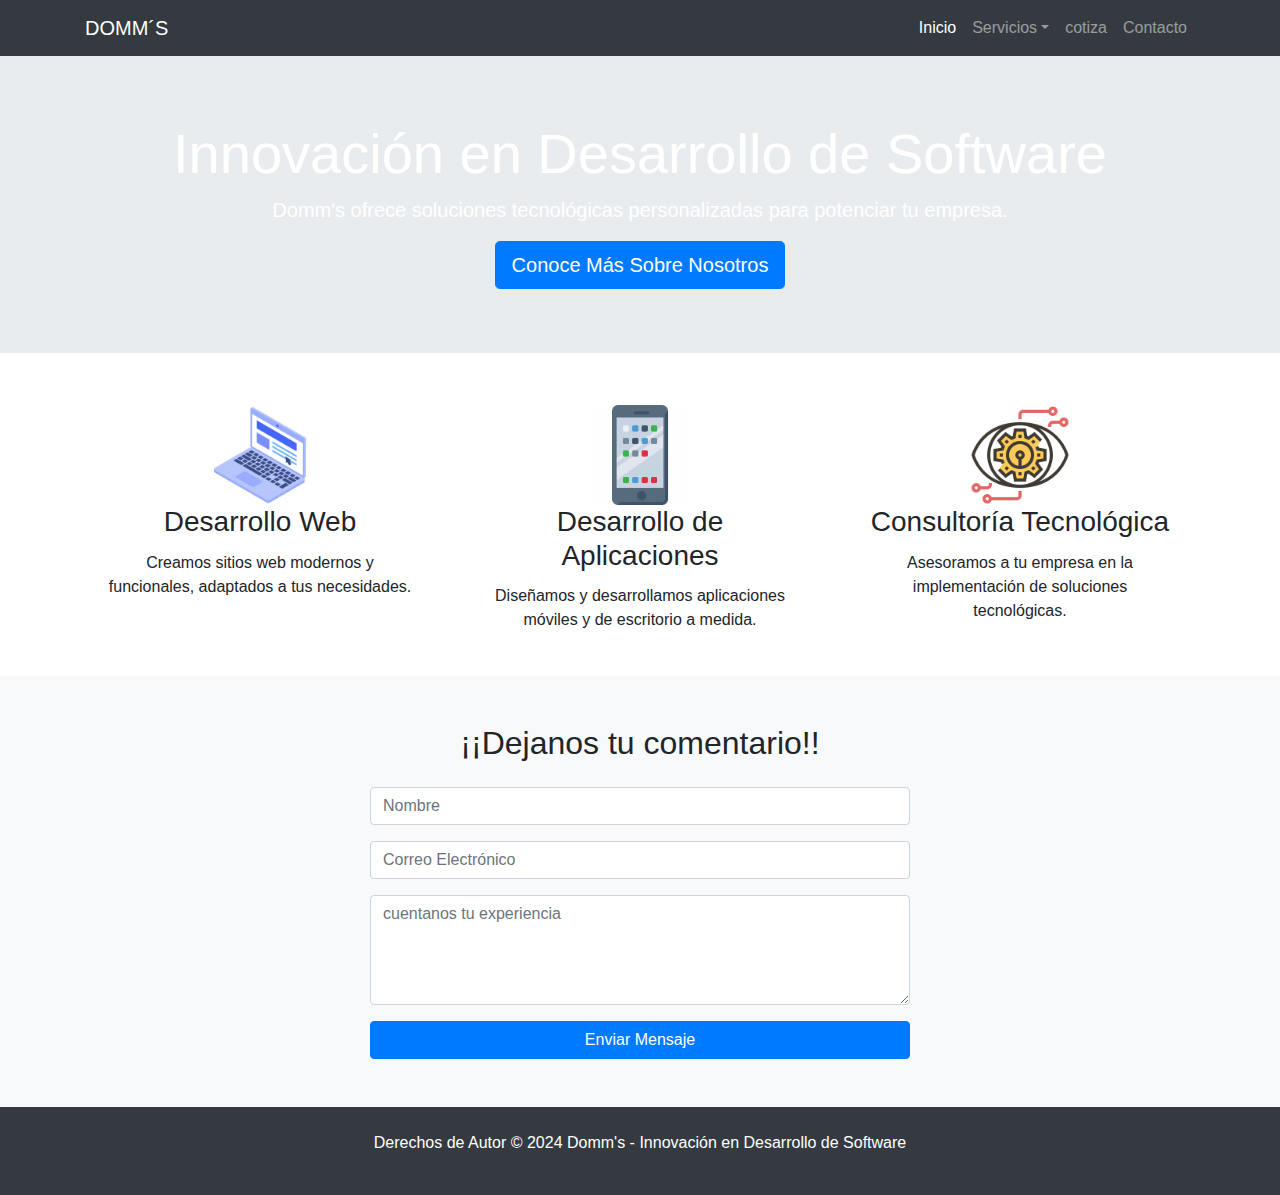
<file: index.html>
<!DOCTYPE html>
<html lang="es">
<head>
    <meta charset="UTF-8">
    <meta name="viewport" content="width=device-width, initial-scale=1.0">
    <title>Domm's - Innovación en Desarrollo de Software</title>
    <!-- Enlace al archivo CSS de Bootstrap -->
    <link rel="stylesheet" href="https://stackpath.bootstrapcdn.com/bootstrap/4.5.2/css/bootstrap.min.css">
    <link href="https://cdn.jsdelivr.net/npm/bootstrap@5.0.2/dist/css/bootstrap.min.css" rel="stylesheet" integrity="sha384-EVSTQN3/azprG1Anm3QDgpJLIm9Nao0Yz1ztcQTwFspd3yD65VohhpuuCOmLASjC" crossorigin="anonymous">
    <script src="https://cdn.jsdelivr.net/npm/bootstrap@5.3.3/dist/js/bootstrap.bundle.min.js" integrity="sha384-YvpcrYf0tY3lHB60NNkmXc5s9fDVZLESaAA55NDzOxhy9GkcIdslK1eN7N6jIeHz" crossorigin="anonymous"></script>
    <!-- Enlace al archivo CSS personalizado -->
    <link rel="stylesheet" href="index.css">
    
</head>
<body>

<!-- Barra de navegación -->
<nav class="navbar navbar-expand-lg navbar-dark bg-dark">
  <div class="container">
    <a class="navbar-brand" href="#">DOMM´S</a>
    <button class="navbar-toggler" type="button" data-toggle="collapse" data-target="#navbarNav" aria-controls="navbarNav" aria-expanded="false" aria-label="Toggle navigation">
      <span class="navbar-toggler-icon"></span>
    </button>
    <div class="collapse navbar-collapse" id="navbarNav">
      <ul class="navbar-nav ml-auto">
        <li class="nav-item active">
          <a class="nav-link" href="index.html">Inicio</a>
        </li>
        <li class="nav-item">
          <li class="nav-item dropdown">
            <a
                class="nav-link dropdown-toggle"
                href="#"
                id="dropdownId"
                data-bs-toggle="dropdown"
                aria-haspopup="true"
                aria-expanded="false"
                >Servicios</a
            >
            <div
                class="dropdown-menu"
                aria-labelledby="dropdownId"
            >
                <a class="dropdown-item" href="webs.html"
                    >Webs</a
                >
                <a class="dropdown-item" href="apps.html"
                    >Softwares y apps</a
                >
            </div>
        </li>
        </li>
        <li class="nav-item">
          <a class="nav-link" href="cotiza.html">cotiza</a>
        </li>
        <li class="nav-item">
          <a class="nav-link" href="contacto.html">Contacto</a>
        </li>
      </ul>
    </div>
  </div>
</nav>

<!-- Sección de encabezado -->
<header class="jumbotron jumbotron-fluid text-center">
  <div class="container">
    <h1 class="display-4"><b>Innovación en Desarrollo de Software</b></h1>
    <p class="lead">Domm's ofrece soluciones tecnológicas personalizadas para potenciar tu empresa.</p>
    <a href="mas.html" class="btn btn-primary btn-lg">Conoce Más Sobre Nosotros</a>
  </div>
</header>

<!-- Sección de servicios -->
<section class="container" style="text-align: center;">
  <div class="row">
    <div class="col-lg-4">
      <div class="card mb-4">
        <div class="card-body">
          <img src="img/web.webp" alt="" height="100"><br>
          <h3 class="card-title">Desarrollo Web</h3>
          <p class="card-text">Creamos sitios web modernos y funcionales, adaptados a tus necesidades.</p>
        </div>
      </div>
    </div>
    <div class="col-lg-4">
      <div class="card mb-4">
        <div class="card-body">
          <img src="img/app.png" alt="" height="100"><br>
          <h3 class="card-title">Desarrollo de Aplicaciones</h3>
          <p class="card-text">Diseñamos y desarrollamos aplicaciones móviles y de escritorio a medida.</p>
        </div>
      </div>
    </div>
    <div class="col-lg-4">
      <div class="card mb-4">
        <div class="card-body">
          <img src="img/tecno.webp" alt="" height="100"><br>
          <h3 class="card-title">Consultoría Tecnológica</h3>
          <p class="card-text">Asesoramos a tu empresa en la implementación de soluciones tecnológicas.</p>
        </div>
      </div>
    </div>
  </div>
</section>

<!-- Sección de contacto -->
<section class="bg-light py-5">
  <div class="container">
    <h2 class="text-center mb-4">¡¡Dejanos tu comentario!!</h2>
    <div class="row">
      <div class="col-md-6 mx-auto">
        <form>
          <div class="form-group">
            <input type="text" class="form-control" placeholder="Nombre">
          </div>
          <div class="form-group">
            <input type="email" class="form-control" placeholder="Correo Electrónico">
          </div>
          <div class="form-group">
            <textarea class="form-control" rows="4" placeholder="cuentanos tu experiencia"></textarea>
          </div>
          <button type="submit" class="btn btn-primary btn-block">Enviar Mensaje</button>
        </form>
      </div>
    </div>
  </div>
</section>

<!-- Pie de página -->
<footer class="bg-dark text-white py-4">
  <div class="container text-center">
    <p>Derechos de Autor &copy; 2024 Domm's - Innovación en Desarrollo de Software</p>
  </div>
</footer>

<!-- Enlace al archivo JS de Bootstrap -->
<script src="https://code.jquery.com/jquery-3.5.1.slim.min.js"></script>
<script src="https://cdn.jsdelivr.net/npm/@popperjs/core@2.5.4/dist/umd/popper.min.js"></script>
<script src="https://stackpath.bootstrapcdn.com/bootstrap/4.5.2/js/bootstrap.min.js"></script>
</body>
</html>
</file>
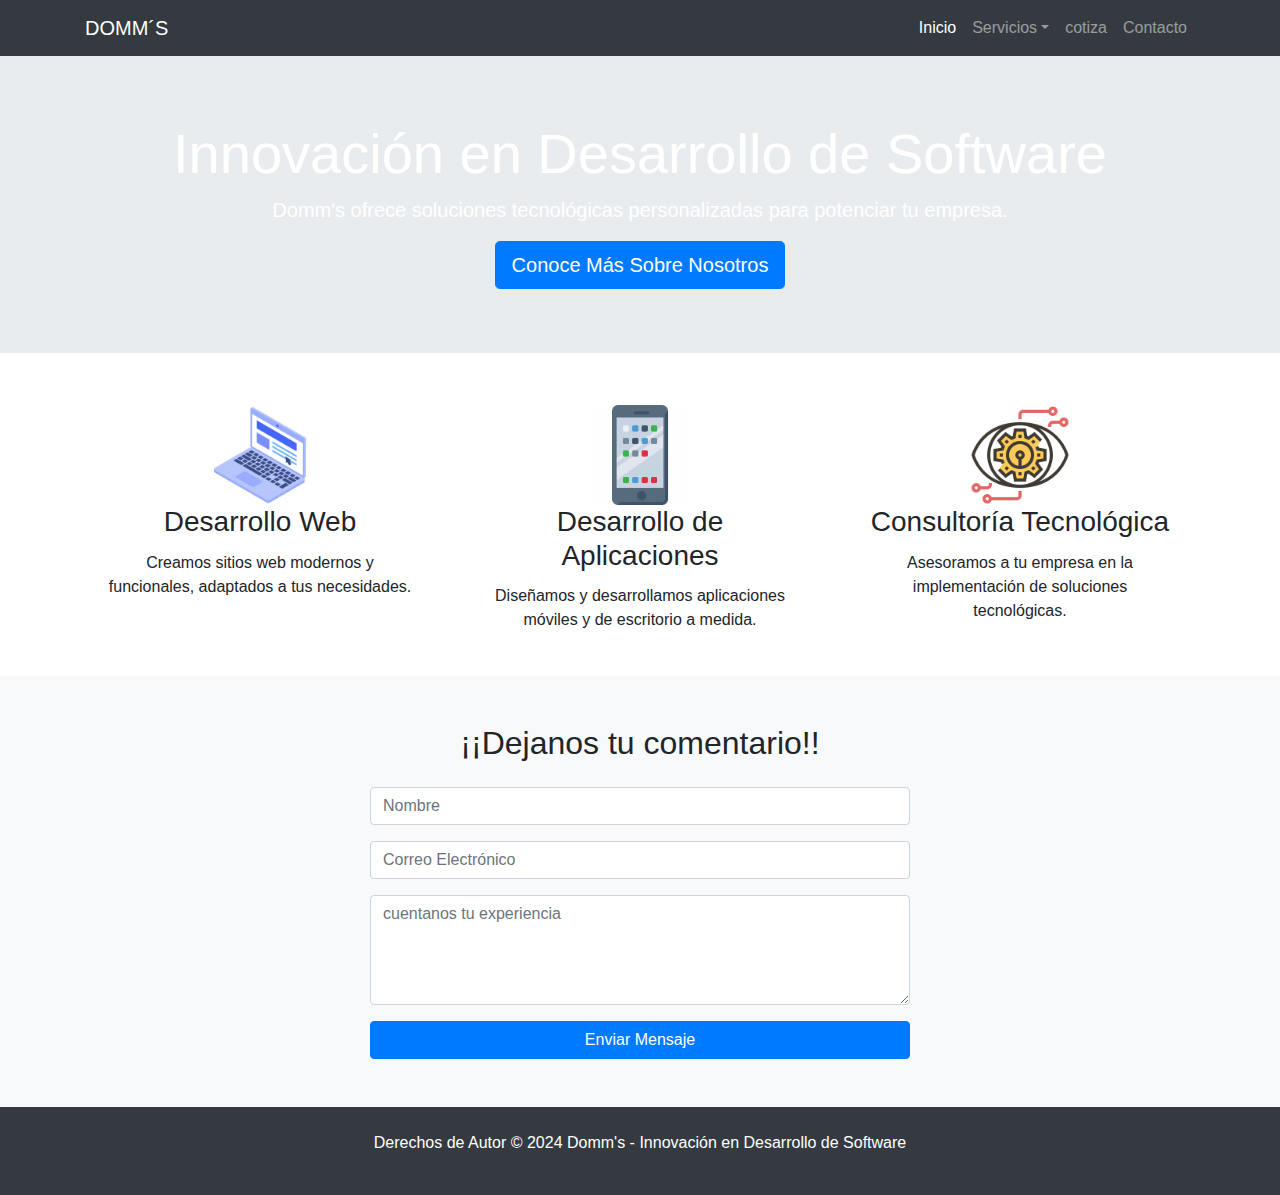
<file: domms/index.html>
<!DOCTYPE html>
<html lang="es">
<head>
    <meta charset="UTF-8">
    <meta name="viewport" content="width=device-width, initial-scale=1.0">
    <title>Domm's - Innovación en Desarrollo de Software</title>
    <!-- Enlace al archivo CSS de Bootstrap -->
    <link rel="stylesheet" href="https://stackpath.bootstrapcdn.com/bootstrap/4.5.2/css/bootstrap.min.css">
    <link href="https://cdn.jsdelivr.net/npm/bootstrap@5.0.2/dist/css/bootstrap.min.css" rel="stylesheet" integrity="sha384-EVSTQN3/azprG1Anm3QDgpJLIm9Nao0Yz1ztcQTwFspd3yD65VohhpuuCOmLASjC" crossorigin="anonymous">
    <script src="https://cdn.jsdelivr.net/npm/bootstrap@5.3.3/dist/js/bootstrap.bundle.min.js" integrity="sha384-YvpcrYf0tY3lHB60NNkmXc5s9fDVZLESaAA55NDzOxhy9GkcIdslK1eN7N6jIeHz" crossorigin="anonymous"></script>
    <!-- Enlace al archivo CSS personalizado -->
    <link rel="stylesheet" href="index.css">
    
</head>
<body>

<!-- Barra de navegación -->
<nav class="navbar navbar-expand-lg navbar-dark bg-dark">
  <div class="container">
    <a class="navbar-brand" href="#">DOMM´S</a>
    <button class="navbar-toggler" type="button" data-toggle="collapse" data-target="#navbarNav" aria-controls="navbarNav" aria-expanded="false" aria-label="Toggle navigation">
      <span class="navbar-toggler-icon"></span>
    </button>
    <div class="collapse navbar-collapse" id="navbarNav">
      <ul class="navbar-nav ml-auto">
        <li class="nav-item active">
          <a class="nav-link" href="index.html">Inicio</a>
        </li>
        <li class="nav-item">
          <li class="nav-item dropdown">
            <a
                class="nav-link dropdown-toggle"
                href="#"
                id="dropdownId"
                data-bs-toggle="dropdown"
                aria-haspopup="true"
                aria-expanded="false"
                >Servicios</a
            >
            <div
                class="dropdown-menu"
                aria-labelledby="dropdownId"
            >
                <a class="dropdown-item" href="webs.html"
                    >Webs</a
                >
                <a class="dropdown-item" href="apps.html"
                    >Softwares y apps</a
                >
            </div>
        </li>
        </li>
        <li class="nav-item">
          <a class="nav-link" href="cotiza.html">cotiza</a>
        </li>
        <li class="nav-item">
          <a class="nav-link" href="contacto.html">Contacto</a>
        </li>
      </ul>
    </div>
  </div>
</nav>

<!-- Sección de encabezado -->
<header class="jumbotron jumbotron-fluid text-center">
  <div class="container">
    <h1 class="display-4">Innovación en Desarrollo de Software</h1>
    <p class="lead">Domm's ofrece soluciones tecnológicas personalizadas para potenciar tu empresa.</p>
    <a href="mas.html" class="btn btn-primary btn-lg">Conoce Más Sobre Nosotros</a>
  </div>
</header>

<!-- Sección de servicios -->
<section class="container" style="text-align: center;">
  <div class="row">
    <div class="col-lg-4">
      <div class="card mb-4">
        <div class="card-body">
          <img src="img/web.webp" alt="" height="100"><br>
          <h3 class="card-title">Desarrollo Web</h3>
          <p class="card-text">Creamos sitios web modernos y funcionales, adaptados a tus necesidades.</p>
        </div>
      </div>
    </div>
    <div class="col-lg-4">
      <div class="card mb-4">
        <div class="card-body">
          <img src="img/app.png" alt="" height="100"><br>
          <h3 class="card-title">Desarrollo de Aplicaciones</h3>
          <p class="card-text">Diseñamos y desarrollamos aplicaciones móviles y de escritorio a medida.</p>
        </div>
      </div>
    </div>
    <div class="col-lg-4">
      <div class="card mb-4">
        <div class="card-body">
          <img src="img/tecno.webp" alt="" height="100"><br>
          <h3 class="card-title">Consultoría Tecnológica</h3>
          <p class="card-text">Asesoramos a tu empresa en la implementación de soluciones tecnológicas.</p>
        </div>
      </div>
    </div>
  </div>
</section>

<!-- Sección de contacto -->
<section class="bg-light py-5">
  <div class="container">
    <h2 class="text-center mb-4">¡¡Dejanos tu comentario!!</h2>
    <div class="row">
      <div class="col-md-6 mx-auto">
        <form>
          <div class="form-group">
            <input type="text" class="form-control" placeholder="Nombre">
          </div>
          <div class="form-group">
            <input type="email" class="form-control" placeholder="Correo Electrónico">
          </div>
          <div class="form-group">
            <textarea class="form-control" rows="4" placeholder="cuentanos tu experiencia"></textarea>
          </div>
          <button type="submit" class="btn btn-primary btn-block">Enviar Mensaje</button>
        </form>
      </div>
    </div>
  </div>
</section>

<!-- Pie de página -->
<footer class="bg-dark text-white py-4">
  <div class="container text-center">
    <p>Derechos de Autor &copy; 2024 Domm's - Innovación en Desarrollo de Software</p>
  </div>
</footer>

<!-- Enlace al archivo JS de Bootstrap -->
<script src="https://code.jquery.com/jquery-3.5.1.slim.min.js"></script>
<script src="https://cdn.jsdelivr.net/npm/@popperjs/core@2.5.4/dist/umd/popper.min.js"></script>
<script src="https://stackpath.bootstrapcdn.com/bootstrap/4.5.2/js/bootstrap.min.js"></script>
</body>
</html>
</file>
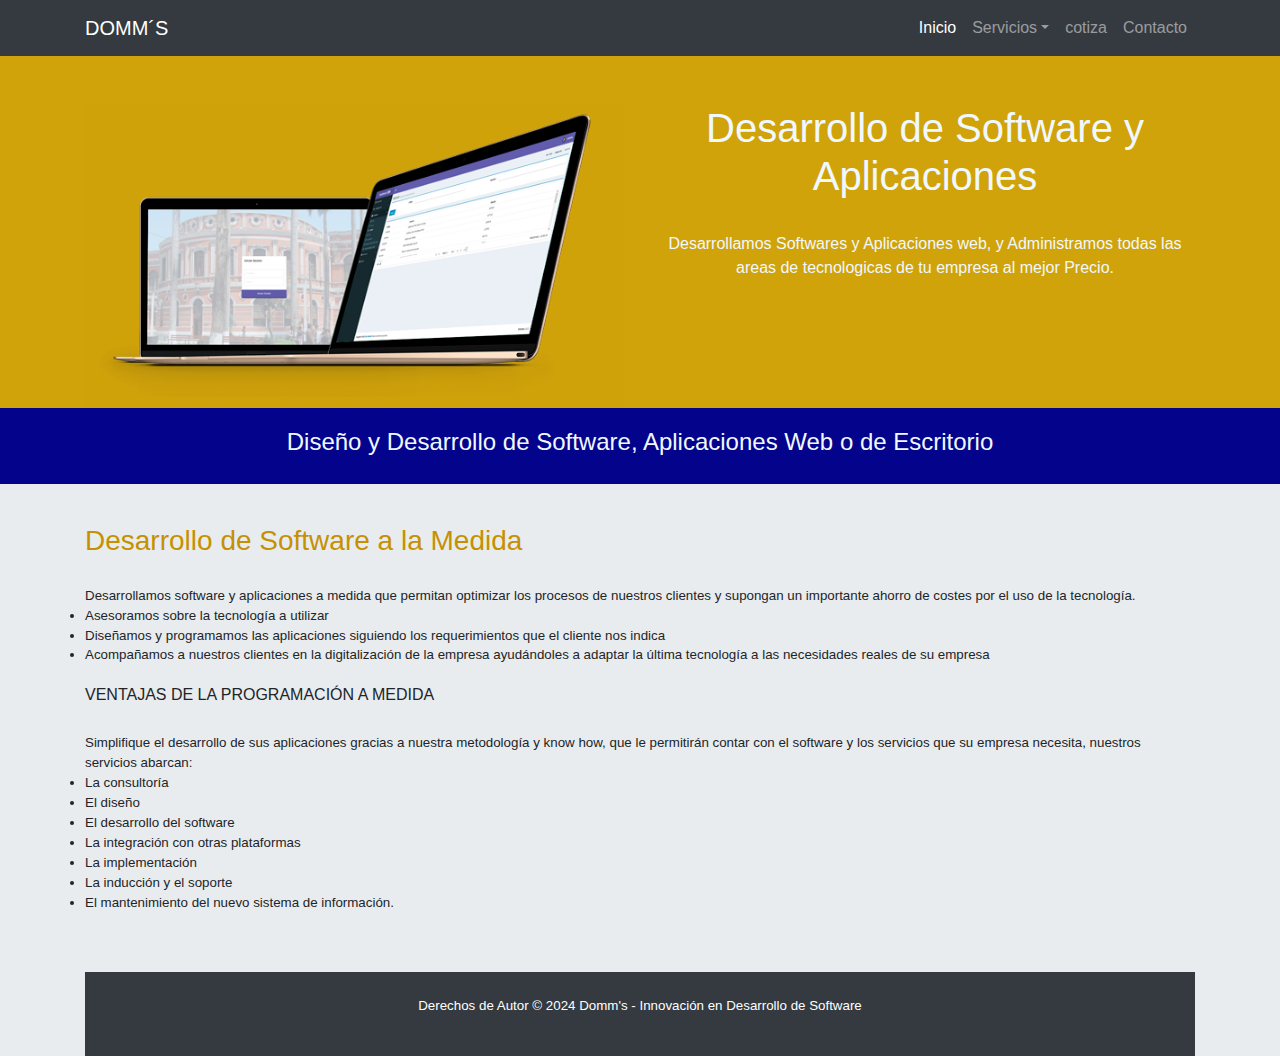
<file: apps.html>
<!DOCTYPE html>
<html lang="es">
<head>
    <meta charset="UTF-8">
    <meta name="viewport" content="width=device-width, initial-scale=1.0">
    <title>Domm's - Innovación en Desarrollo de Software</title>
    <!-- Enlace al archivo CSS de Bootstrap -->
    <link rel="stylesheet" href="https://stackpath.bootstrapcdn.com/bootstrap/4.5.2/css/bootstrap.min.css">
    <link href="https://cdn.jsdelivr.net/npm/bootstrap@5.0.2/dist/css/bootstrap.min.css" rel="stylesheet" integrity="sha384-EVSTQN3/azprG1Anm3QDgpJLIm9Nao0Yz1ztcQTwFspd3yD65VohhpuuCOmLASjC" crossorigin="anonymous">
    <script src="https://cdn.jsdelivr.net/npm/bootstrap@5.3.3/dist/js/bootstrap.bundle.min.js" integrity="sha384-YvpcrYf0tY3lHB60NNkmXc5s9fDVZLESaAA55NDzOxhy9GkcIdslK1eN7N6jIeHz" crossorigin="anonymous"></script>
    <!-- Enlace al archivo CSS personalizado -->
    <link rel="stylesheet" href="index.css">
    <style>
      .div1{
        background-color: rgb(209, 163, 11);
        color: aliceblue;
        font-family: 'Lucida Sans', 'Lucida Sans Regular', 'Lucida Grande', 'Lucida Sans Unicode', Geneva, Verdana, sans-serif;
      }
      .device img {
            width: 400px;
            height: auto;
            border-radius: 10px;
            
      }
      
      .div2{
        background-color: rgb(3, 3, 139);
        color: aliceblue;
        font-family: 'Lucida Sans', 'Lucida Sans Regular', 'Lucida Grande', 'Lucida Sans Unicode', Geneva, Verdana, sans-serif;
        font-size:small;
      }
      .img1{
        width: 50px;
        height: auto;
        max-width: 500px;
        max-height: 500x;
        background-color: transparent;
        float: left;
      }
      .div3{
        background-color: #e9ecee;
        font-family: 'Lucida Sans', 'Lucida Sans Regular', 'Lucida Grande', 'Lucida Sans Unicode', Geneva, Verdana, sans-serif;
        font-size: smaller;
      }
    </style>
</head>
<body>

<!-- Barra de navegación -->
<nav class="navbar navbar-expand-lg navbar-dark bg-dark">
  <div class="container">
    <a class="navbar-brand" href="#">DOMM´S</a>
    <button class="navbar-toggler" type="button" data-toggle="collapse" data-target="#navbarNav" aria-controls="navbarNav" aria-expanded="false" aria-label="Toggle navigation">
      <span class="navbar-toggler-icon"></span>
    </button>
    <div class="collapse navbar-collapse" id="navbarNav">
      <ul class="navbar-nav ml-auto">
        <li class="nav-item active">
          <a class="nav-link" href="index.html">Inicio</a>
        </li>
        <li class="nav-item">
          <li class="nav-item dropdown">
            <a
                class="nav-link dropdown-toggle"
                href="#"
                id="dropdownId"
                data-bs-toggle="dropdown"
                aria-haspopup="true"
                aria-expanded="false"
                >Servicios</a
            >
            <div
                class="dropdown-menu"
                aria-labelledby="dropdownId"
            >
                <a class="dropdown-item" href="webs.html"
                    >Webs</a
                >
                <a class="dropdown-item" href="apps.html"
                    >Softwares y apps</a
                >
            </div>
        </li>
        </li>
        <li class="nav-item">
          <a class="nav-link" href="cotiza.html">cotiza</a>
        </li>
        <li class="nav-item">
          <a class="nav-link" href="contacto.html">Contacto</a>
        </li>
      </ul>
    </div>
  </div>
</nav>
<div class="div1">
  <div class="container text-center">
    <div class="row align-items-start">
      <div class="col">
        <br>
        <br>
        <img src="img/apps.png" alt="" height="300" class="img-fluid" ><br>
      </div>
      <div class="col">
        <br>
        <br>
        <h1>Desarrollo de Software y Aplicaciones</h1>
        <br>
        <p>Desarrollamos Softwares y Aplicaciones web,
            y Administramos todas las areas de tecnologicas
            de tu empresa al mejor Precio.</p>
      </div>
    </div>
</div>
</div>
<div class="div2">
  <div class="container text-center">
    <div class="row align-items-start">
      <div class="col">
        <br>
        <h4>Diseño y Desarrollo de Software, Aplicaciones Web o de Escritorio</h4>
        <br>
      </div>
    </div>
  </div>
</div>
<div class="div3">
    <div class="container text-left">
        <div class="row align-items-start">
          <div class="col">
            <br>
            <br>
            <h3 style="font-family: 'Lucida Sans', 'Lucida Sans Regular', 'Lucida Grande', 'Lucida Sans Unicode', Geneva, Verdana, sans-serif; color: rgb(197, 145, 3);">Desarrollo de Software a la Medida</h3>
            <br>
            Desarrollamos software y aplicaciones a medida que permitan optimizar los procesos de nuestros clientes y supongan un importante ahorro de costes por el uso de la tecnología.
                <br>
                <li>Asesoramos sobre la tecnología a utilizar</li>
                <li>Diseñamos y programamos las aplicaciones siguiendo los requerimientos que el cliente nos indica</li>
                <li>Acompañamos a nuestros clientes en la digitalización de la empresa ayudándoles a adaptar la última tecnología a las necesidades reales de su empresa</li>
            <br>
            <h6>VENTAJAS DE LA PROGRAMACIÓN A MEDIDA</h6>
            <br>
            Simplifique el desarrollo de sus aplicaciones gracias a nuestra metodología y know how, que le permitirán contar con el software y los servicios que su empresa necesita, nuestros servicios abarcan:
                <br>
            <li>La consultoría</li>
            <li>El diseño</li>
            <li>El desarrollo del software</li>
            <li>La integración con otras plataformas</li>
            <li>La implementación</li>
            <li>La inducción y el soporte</li>
            <li>El mantenimiento del nuevo sistema de información.</li>
          </div>
      </div>
<br>
<br>
<br>

<!-- Pie de página -->
<footer class="bg-dark text-white py-4">
  <div class="container text-center">
    <p>Derechos de Autor &copy; 2024 Domm's - Innovación en Desarrollo de Software</p>
  </div>
</footer>

<script src="https://code.jquery.com/jquery-3.5.1.slim.min.js"></script>
<script src="https://cdn.jsdelivr.net/npm/@popperjs/core@2.5.4/dist/umd/popper.min.js"></script>
<script src="https://stackpath.bootstrapcdn.com/bootstrap/4.5.2/js/bootstrap.min.js"></script>

</body>
</html>
</file>
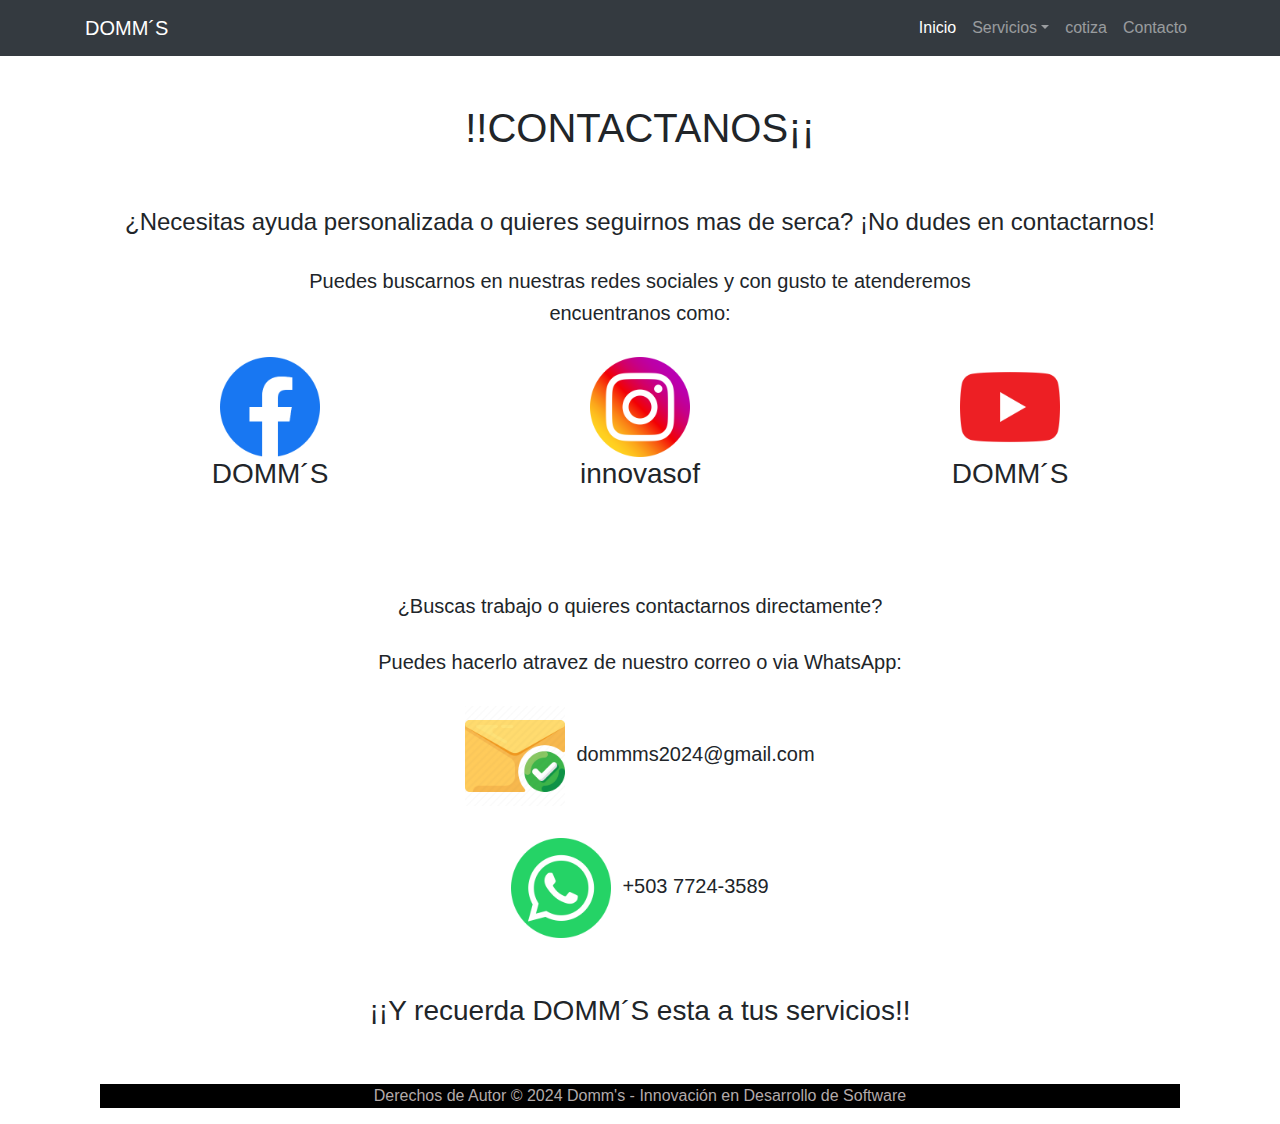
<file: contacto.html>
<!DOCTYPE html>
<html lang="es">
<head>
    <meta charset="UTF-8">
    <meta name="viewport" content="width=device-width, initial-scale=1.0">
    <title>Domm's - Innovación en Desarrollo de Software</title>
    <!-- Enlace al archivo CSS de Bootstrap -->
    <link rel="stylesheet" href="https://stackpath.bootstrapcdn.com/bootstrap/4.5.2/css/bootstrap.min.css">
    <link href="https://cdn.jsdelivr.net/npm/bootstrap@5.0.2/dist/css/bootstrap.min.css" rel="stylesheet" integrity="sha384-EVSTQN3/azprG1Anm3QDgpJLIm9Nao0Yz1ztcQTwFspd3yD65VohhpuuCOmLASjC" crossorigin="anonymous">
    <script src="https://cdn.jsdelivr.net/npm/bootstrap@5.3.3/dist/js/bootstrap.bundle.min.js" integrity="sha384-YvpcrYf0tY3lHB60NNkmXc5s9fDVZLESaAA55NDzOxhy9GkcIdslK1eN7N6jIeHz" crossorigin="anonymous"></script>
    <!-- Enlace al archivo CSS personalizado -->
    <link rel="stylesheet" href="index.css">
</head>
<body>

<!-- Barra de navegación -->
<nav class="navbar navbar-expand-lg navbar-dark bg-dark">
  <div class="container">
    <a class="navbar-brand" href="#">DOMM´S</a>
    <button class="navbar-toggler" type="button" data-toggle="collapse" data-target="#navbarNav" aria-controls="navbarNav" aria-expanded="false" aria-label="Toggle navigation">
      <span class="navbar-toggler-icon"></span>
    </button>
    <div class="collapse navbar-collapse" id="navbarNav">
      <ul class="navbar-nav ml-auto">
        <li class="nav-item active">
          <a class="nav-link" href="index.html">Inicio</a>
        </li>
        <li class="nav-item">
          <li class="nav-item dropdown">
            <a
                class="nav-link dropdown-toggle"
                href="#"
                id="dropdownId"
                data-bs-toggle="dropdown"
                aria-haspopup="true"
                aria-expanded="false"
                >Servicios</a
            >
            <div
                class="dropdown-menu"
                aria-labelledby="dropdownId"
            >
                <a class="dropdown-item" href="webs.html"
                    >Webs</a
                >
                <a class="dropdown-item" href="apps.html"
                    >Softwares y apps</a
                >
            </div>
        </li>
        </li>
        <li class="nav-item">
          <a class="nav-link" href="cotiza.html">cotiza</a>
        </li>
        <li class="nav-item">
          <a class="nav-link" href="contacto.html">Contacto</a>
        </li>
      </ul>
    </div>
  </div>
</nav>
<br>
<br>
<h1 style="text-align: center;">
  !!CONTACTANOS¡¡
</h1>
<br>
<br>
<div class="container text-center">
  <div class="row align-items-start">
    <div class="col">
      <h4>¿Necesitas ayuda personalizada o quieres seguirnos mas de serca? ¡No dudes en contactarnos!</h4>
      <br>
      <h5>Puedes buscarnos en nuestras redes sociales y con gusto te atenderemos</h5>
      <h5>encuentranos como:</h5>
    </div>
</div>
<br>
<div class="container text-center">
  <div class="row align-items-start">
    <div class="col">
      <a href="https://www.facebook.com/profile.php?id=61559408906106&sk=about"><img src="img/Facebook.webp" alt="" height="100" href="facebook.com" ></a><br>
      <h3>DOMM´S</h3>
    </div>
    <div class="col">
      <a href="https://www.instagram.com/innovasof/?igsh=cHVxMHcyNzV1bGx2&utm_source=qr"><img src="img/instagram.webp" alt="" height="100"></a><br>
      <h3>innovasof</h3>
    </div>
    <div class="col">
      <a href="https://youtube.com/@innovasoft_s.a_de_c.v?si=WLBXitnHeg8V2W5N"><img src="img/Youtube.webp" alt="" height="100"></a><br>
      <h3>DOMM´S</h3>
    </div>
  </div>
</div>
<br>
<br>
<br>
<br>
<div class="container text-center">
  <div class="row align-items-start">
    <div class="col">
      <h5>¿Buscas trabajo o quieres contactarnos directamente?</h5>
      <br>
      <h5>Puedes hacerlo atravez de nuestro correo o via WhatsApp:</h5>
      <br>
      <h5><a href="https://mail.google.com/"><img src="img/correo.webp" alt="" height="100"></a>&nbsp; dommms2024@gmail.com</h5>
      <br>
      <h5><a href="https://web.whatsapp.com/"><img src="img/whatsapp.webp" alt="" height="100"></a>&nbsp; +503 7724-3589</h5>
    </div>
</div>
<br>
<br>
<h3 style="text-align: center;">¡¡Y recuerda DOMM´S esta a tus servicios!!</h3>
<br>
<br>
<!-- Pie de página -->
<nav style="background-color: black;">
<footer>
  <div class="container text-center">
    <p>Derechos de Autor &copy; 2024 Domm's - Innovación en Desarrollo de Software</p>
  </div>
</footer>
</nav>

<script src="https://code.jquery.com/jquery-3.5.1.slim.min.js"></script>
<script src="https://cdn.jsdelivr.net/npm/@popperjs/core@2.5.4/dist/umd/popper.min.js"></script>
<script src="https://stackpath.bootstrapcdn.com/bootstrap/4.5.2/js/bootstrap.min.js"></script>
</body>
</html>
</file>
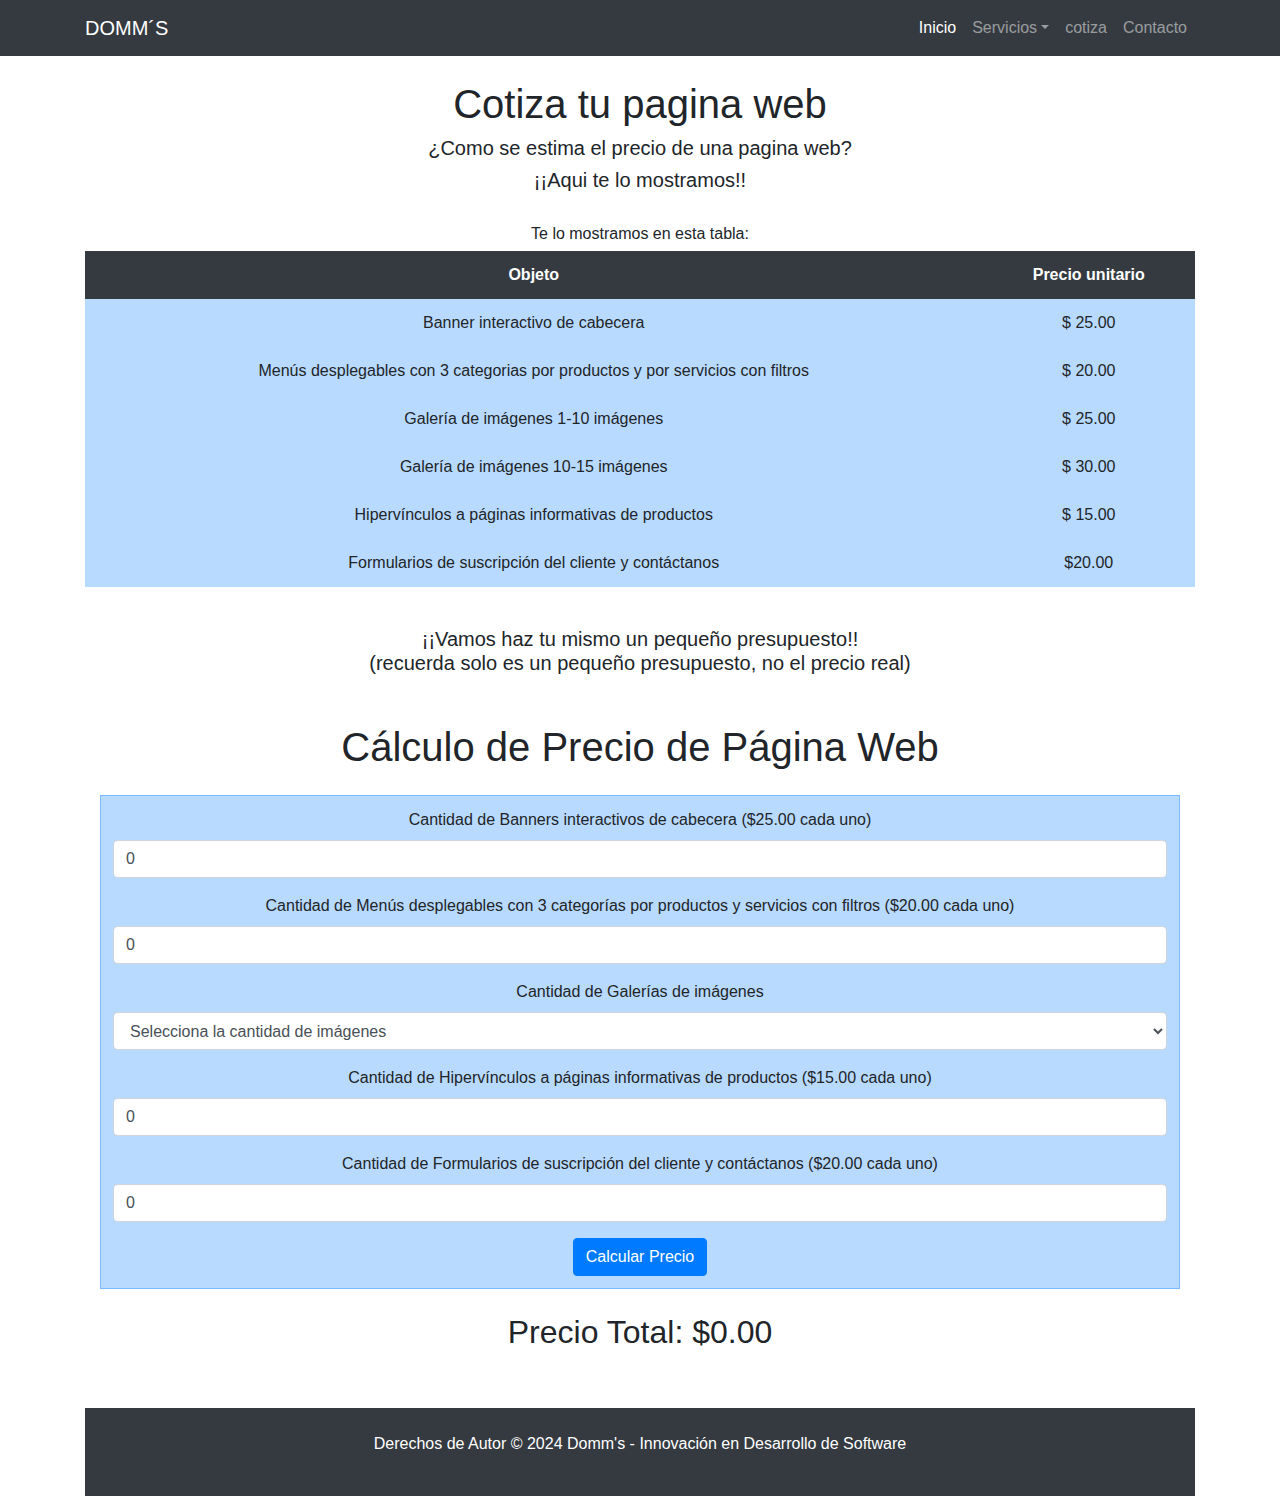
<file: cotiza.html>
<!DOCTYPE html>
<html lang="es">
<head>
    <meta charset="UTF-8">
    <meta name="viewport" content="width=device-width, initial-scale=1.0">
    <title>Domm's - Innovación en Desarrollo de Software</title>
    <!-- Enlace al archivo CSS de Bootstrap -->
    <link rel="stylesheet" href="https://stackpath.bootstrapcdn.com/bootstrap/4.5.2/css/bootstrap.min.css">
    <link href="https://cdn.jsdelivr.net/npm/bootstrap@5.0.2/dist/css/bootstrap.min.css" rel="stylesheet" integrity="sha384-EVSTQN3/azprG1Anm3QDgpJLIm9Nao0Yz1ztcQTwFspd3yD65VohhpuuCOmLASjC" crossorigin="anonymous">
    <script src="https://cdn.jsdelivr.net/npm/bootstrap@5.3.3/dist/js/bootstrap.bundle.min.js" integrity="sha384-YvpcrYf0tY3lHB60NNkmXc5s9fDVZLESaAA55NDzOxhy9GkcIdslK1eN7N6jIeHz" crossorigin="anonymous"></script>
    <!-- Enlace al archivo CSS personalizado -->
    <link rel="stylesheet" href="index.css">
    
</head>
<body>

<!-- Barra de navegación -->
<nav class="navbar navbar-expand-lg navbar-dark bg-dark">
  <div class="container">
    <a class="navbar-brand" href="#">DOMM´S</a>
    <button class="navbar-toggler" type="button" data-toggle="collapse" data-target="#navbarNav" aria-controls="navbarNav" aria-expanded="false" aria-label="Toggle navigation">
      <span class="navbar-toggler-icon"></span>
    </button>
    <div class="collapse navbar-collapse" id="navbarNav">
      <ul class="navbar-nav ml-auto">
        <li class="nav-item active">
          <a class="nav-link" href="index.html">Inicio</a>
        </li>
        <li class="nav-item">
          <li class="nav-item dropdown">
            <a
                class="nav-link dropdown-toggle"
                href="#"
                id="dropdownId"
                data-bs-toggle="dropdown"
                aria-haspopup="true"
                aria-expanded="false"
                >Servicios</a
            >
            <div
                class="dropdown-menu"
                aria-labelledby="dropdownId"
            >
                <a class="dropdown-item" href="webs.html"
                    >Webs</a
                >
                <a class="dropdown-item" href="apps.html"
                    >Softwares y apps</a
                >
            </div>
        </li>
        </li>
        <li class="nav-item">
          <a class="nav-link" href="cotiza.html">cotiza</a>
        </li>
        <li class="nav-item">
          <a class="nav-link" href="contacto.html">Contacto</a>
        </li>
      </ul>
    </div>
  </div>
</nav>
<br>
<div style="text-align: center;" class="container">
    <h1>Cotiza tu  pagina web</h1>
    <h5>¿Como se estima el precio de una pagina web?</h5>
    <h5>¡¡Aqui te lo mostramos!!</h5>
    <br>
    <h6>Te lo mostramos en esta tabla:</h6>
    <div
        class="table-responsive"
    >
        <table
            class="table table-striped table-hover table-borderless table-primary align-middle"
        >
            <thead class="table-dark">
                <tr>
                    <th>Objeto</th>
                    <th>Precio unitario</th>
                </tr>
            </thead>
            <tbody class="table-group-divider">
                <tr
                    class="table-primary"
                >
                    <td scope="row">Banner interactivo de cabecera</td>
                    <td>$ 25.00</td>
                    
                </tr>
                <tr
                    class="table-primary"
                >
                    <td scope="row">Menús desplegables con 3 categorias por productos y por servicios con filtros</td>
                    <td>$ 20.00</td>
                </tr>
                <tr
                    class="table-primary"
                >
                    <td scope="row">Galería de imágenes 1-10 imágenes</td>
                    <td>$ 25.00</td>
                </tr>
                <tr
                    class="table-primary"
                >
                    <td scope="row">Galería de imágenes 10-15 imágenes</td>
                    <td>$ 30.00</td>
                </tr>
                <tr
                    class="table-primary"
                >
                    <td scope="row">Hipervínculos a páginas informativas de productos</td>
                    <td>$ 15.00</td>
                </tr>
                <tr
                class="table-primary"
            >
                <td scope="row">Formularios de suscripción del cliente y contáctanos</td>
                <td>$20.00</td>
            </tr>
            </tbody>
        </table>
    </div>
    <br>
    <h5>¡¡Vamos haz tu mismo un pequeño presupuesto!! <br> (recuerda solo es un pequeño presupuesto, no el precio real)</h5>
    <div style="width: auto;" class="container mt-5">
        <h1 class="mb-4">Cálculo de Precio de Página Web</h1>
        <div
            class="table-responsive"
        >
            <table border="1"
                class="table table-primary"
            >
            <tr>
                <td>
                  </div>
                    <form id="priceForm">
                    <div class="form-group">
                    <label for="bannerQuantity">Cantidad de Banners interactivos de cabecera ($25.00 cada uno)</label>
                    <input type="number" id="bannerQuantity" class="form-control" value="0" min="0">
                  </div>
                    <div class="form-group">
                     <label for="menuQuantity">Cantidad de Menús desplegables con 3 categorías por productos y servicios con filtros ($20.00 cada uno)</label>
                     <input type="number" id="menuQuantity" class="form-control" value="0" min="0">
                  </div>
                  <div class="form-group">
                     <label for="galleryQuantity">Cantidad de Galerías de imágenes</label>
                     <select id="galleryQuantity" class="form-control">
                     <option value="0">Selecciona la cantidad de imágenes</option>
                     <option value="25">1-10 imágenes ($25.00)</option>
                     <option value="30">10-15 imágenes ($30.00)</option>
                     </select>
                  </div>
                  <div class="form-group">
                     <label for="linksQuantity">Cantidad de Hipervínculos a páginas informativas de productos ($15.00 cada uno)</label>
                     <input type="number" id="linksQuantity" class="form-control" value="0" min="0">
                   </div>
                   <div class="form-group">
                     <label for="formsQuantity">Cantidad de Formularios de suscripción del cliente y contáctanos ($20.00 cada uno)</label>
                     <input type="number" id="formsQuantity" class="form-control" value="0" min="0">
                   </div>
                   <button type="button" class="btn btn-primary" id="calculateButton">Calcular Precio</button>
                   </form>
                  </td>
               </tr>
             </table>
            <h2 class="mt-4">Precio Total: $<span id="totalPrice">0.00</span></h2>
    </div>
    <script src="https://code.jquery.com/jquery-3.5.1.min.js"></script>
    <script src="index.js"></script>
    
</div>
<br>
<br>

<footer class="bg-dark text-white py-4">
    <div class="container text-center">
      <p>Derechos de Autor &copy; 2024 Domm's - Innovación en Desarrollo de Software</p>
    </div>
  </footer>

<script src="https://code.jquery.com/jquery-3.5.1.slim.min.js"></script>
<script src="https://cdn.jsdelivr.net/npm/@popperjs/core@2.5.4/dist/umd/popper.min.js"></script>
<script src="https://stackpath.bootstrapcdn.com/bootstrap/4.5.2/js/bootstrap.min.js"></script>
</body>
</html>
</file>
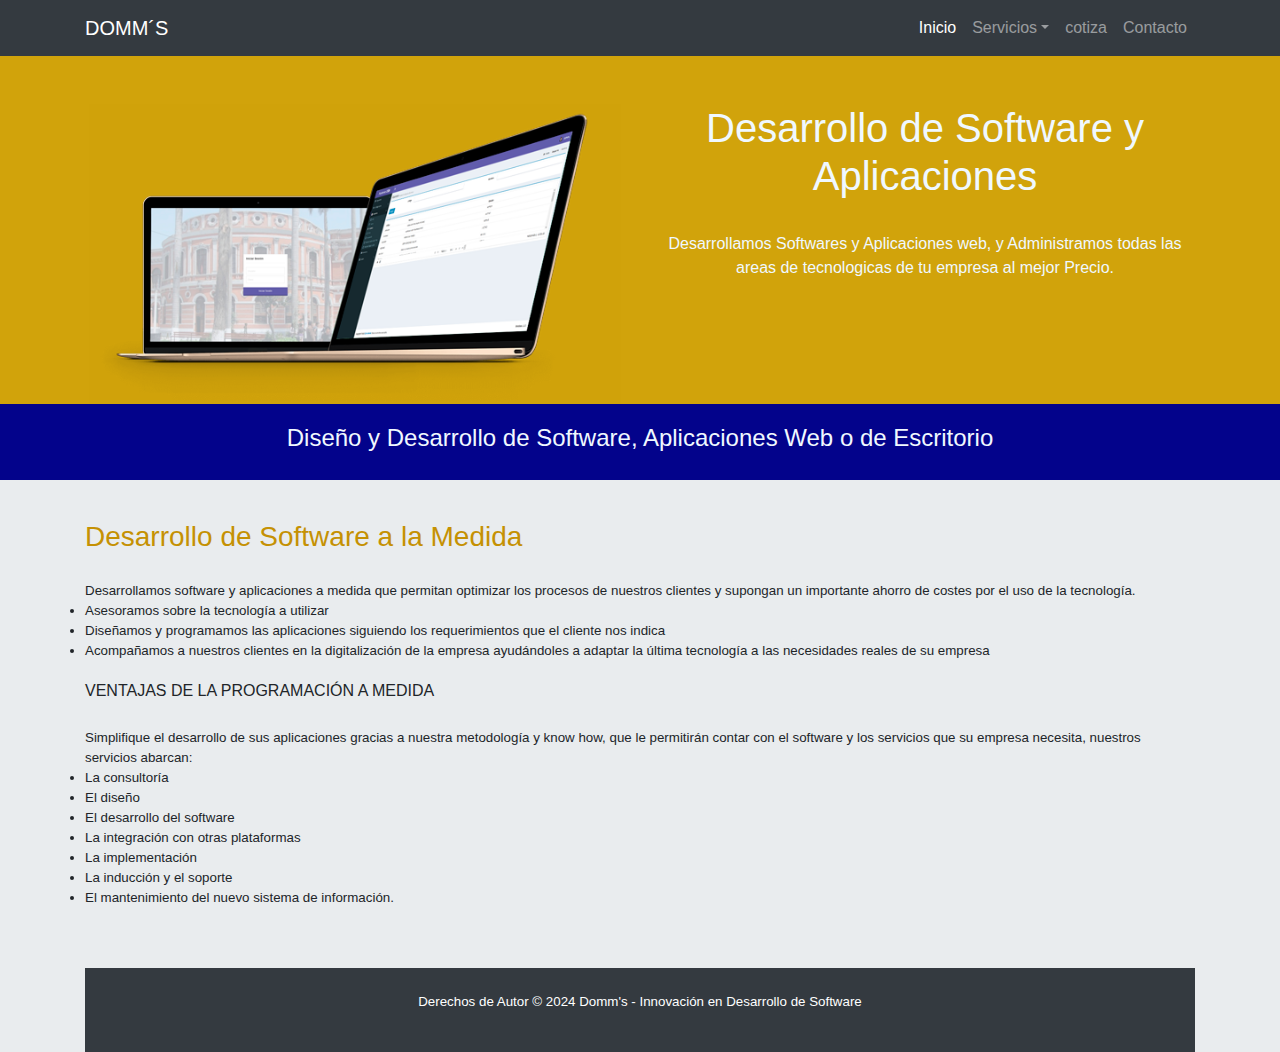
<file: domms/apps.html>
<!DOCTYPE html>
<html lang="es">
<head>
    <meta charset="UTF-8">
    <meta name="viewport" content="width=device-width, initial-scale=1.0">
    <title>Domm's - Innovación en Desarrollo de Software</title>
    <!-- Enlace al archivo CSS de Bootstrap -->
    <link rel="stylesheet" href="https://stackpath.bootstrapcdn.com/bootstrap/4.5.2/css/bootstrap.min.css">
    <link href="https://cdn.jsdelivr.net/npm/bootstrap@5.0.2/dist/css/bootstrap.min.css" rel="stylesheet" integrity="sha384-EVSTQN3/azprG1Anm3QDgpJLIm9Nao0Yz1ztcQTwFspd3yD65VohhpuuCOmLASjC" crossorigin="anonymous">
    <script src="https://cdn.jsdelivr.net/npm/bootstrap@5.3.3/dist/js/bootstrap.bundle.min.js" integrity="sha384-YvpcrYf0tY3lHB60NNkmXc5s9fDVZLESaAA55NDzOxhy9GkcIdslK1eN7N6jIeHz" crossorigin="anonymous"></script>
    <!-- Enlace al archivo CSS personalizado -->
    <link rel="stylesheet" href="index.css">
    <style>
      .div1{
        background-color: rgb(209, 163, 11);
        color: aliceblue;
        font-family: 'Lucida Sans', 'Lucida Sans Regular', 'Lucida Grande', 'Lucida Sans Unicode', Geneva, Verdana, sans-serif;
      }
      .device img {
            width: 400px;
            height: auto;
            border-radius: 10px;
            
      }
      
      .div2{
        background-color: rgb(3, 3, 139);
        color: aliceblue;
        font-family: 'Lucida Sans', 'Lucida Sans Regular', 'Lucida Grande', 'Lucida Sans Unicode', Geneva, Verdana, sans-serif;
        font-size:small;
      }
      .img1{
        width: 50px;
        height: auto;
        max-width: 500px;
        max-height: 500x;
        background-color: transparent;
        float: left;
      }
      .div3{
        background-color: #e9ecee;
        font-family: 'Lucida Sans', 'Lucida Sans Regular', 'Lucida Grande', 'Lucida Sans Unicode', Geneva, Verdana, sans-serif;
        font-size: smaller;
      }
    </style>
</head>
<body>

<!-- Barra de navegación -->
<nav class="navbar navbar-expand-lg navbar-dark bg-dark">
  <div class="container">
    <a class="navbar-brand" href="#">DOMM´S</a>
    <button class="navbar-toggler" type="button" data-toggle="collapse" data-target="#navbarNav" aria-controls="navbarNav" aria-expanded="false" aria-label="Toggle navigation">
      <span class="navbar-toggler-icon"></span>
    </button>
    <div class="collapse navbar-collapse" id="navbarNav">
      <ul class="navbar-nav ml-auto">
        <li class="nav-item active">
          <a class="nav-link" href="index.html">Inicio</a>
        </li>
        <li class="nav-item">
          <li class="nav-item dropdown">
            <a
                class="nav-link dropdown-toggle"
                href="#"
                id="dropdownId"
                data-bs-toggle="dropdown"
                aria-haspopup="true"
                aria-expanded="false"
                >Servicios</a
            >
            <div
                class="dropdown-menu"
                aria-labelledby="dropdownId"
            >
                <a class="dropdown-item" href="webs.html"
                    >Webs</a
                >
                <a class="dropdown-item" href="apps.html"
                    >Softwares y apps</a
                >
            </div>
        </li>
        </li>
        <li class="nav-item">
          <a class="nav-link" href="cotiza.html">cotiza</a>
        </li>
        <li class="nav-item">
          <a class="nav-link" href="contacto.html">Contacto</a>
        </li>
      </ul>
    </div>
  </div>
</nav>
<div class="div1">
  <div class="container text-center">
    <div class="row align-items-start">
      <div class="col">
        <br>
        <br>
        <img src="img/apps.png" alt="" height="300" ><br>
      </div>
      <div class="col">
        <br>
        <br>
        <h1>Desarrollo de Software y Aplicaciones</h1>
        <br>
        <p>Desarrollamos Softwares y Aplicaciones web,
            y Administramos todas las areas de tecnologicas
            de tu empresa al mejor Precio.</p>
      </div>
    </div>
</div>
</div>
<div class="div2">
  <div class="container text-center">
    <div class="row align-items-start">
      <div class="col">
        <br>
        <h4>Diseño y Desarrollo de Software, Aplicaciones Web o de Escritorio</h4>
        <br>
      </div>
    </div>
  </div>
</div>
<div class="div3">
    <div class="container text-left">
        <div class="row align-items-start">
          <div class="col">
            <br>
            <br>
            <h3 style="font-family: 'Lucida Sans', 'Lucida Sans Regular', 'Lucida Grande', 'Lucida Sans Unicode', Geneva, Verdana, sans-serif; color: rgb(197, 145, 3);">Desarrollo de Software a la Medida</h3>
            <br>
            Desarrollamos software y aplicaciones a medida que permitan optimizar los procesos de nuestros clientes y supongan un importante ahorro de costes por el uso de la tecnología.
                <br>
                <li>Asesoramos sobre la tecnología a utilizar</li>
                <li>Diseñamos y programamos las aplicaciones siguiendo los requerimientos que el cliente nos indica</li>
                <li>Acompañamos a nuestros clientes en la digitalización de la empresa ayudándoles a adaptar la última tecnología a las necesidades reales de su empresa</li>
            <br>
            <h6>VENTAJAS DE LA PROGRAMACIÓN A MEDIDA</h6>
            <br>
            Simplifique el desarrollo de sus aplicaciones gracias a nuestra metodología y know how, que le permitirán contar con el software y los servicios que su empresa necesita, nuestros servicios abarcan:
                <br>
            <li>La consultoría</li>
            <li>El diseño</li>
            <li>El desarrollo del software</li>
            <li>La integración con otras plataformas</li>
            <li>La implementación</li>
            <li>La inducción y el soporte</li>
            <li>El mantenimiento del nuevo sistema de información.</li>
          </div>
      </div>
<br>
<br>
<br>

<!-- Pie de página -->
<footer class="bg-dark text-white py-4">
  <div class="container text-center">
    <p>Derechos de Autor &copy; 2024 Domm's - Innovación en Desarrollo de Software</p>
  </div>
</footer>

<script src="https://code.jquery.com/jquery-3.5.1.slim.min.js"></script>
<script src="https://cdn.jsdelivr.net/npm/@popperjs/core@2.5.4/dist/umd/popper.min.js"></script>
<script src="https://stackpath.bootstrapcdn.com/bootstrap/4.5.2/js/bootstrap.min.js"></script>

</body>
</html>
</file>
<file: index.css>
/* Estilos personalizados */

body {
  font-family: 'Franklin Gothic Medium', 'Arial Narrow', Arial, sans-serif;
}

.jumbotron {
  background-image: url('https://www.isidors.com/wp-content/uploads/2023/05/Ce-este-software.png');
  background-size: cover;
  color: #fff;
}

.card {
  border: none;
}

footer {
  color: #b3aaaa;
}

footer a {
  color: #b3aaaa;
}
</file>
<file: domms/index.css>
/* Estilos personalizados */

body {
  font-family: 'Franklin Gothic Medium', 'Arial Narrow', Arial, sans-serif;
}

.jumbotron {
  background-image: url('https://www.isidors.com/wp-content/uploads/2023/05/Ce-este-software.png');
  background-size: cover;
  color: #fff;
}

.card {
  border: none;
}

footer {
  color: #b3aaaa;
}

footer a {
  color: #b3aaaa;
}
</file>
